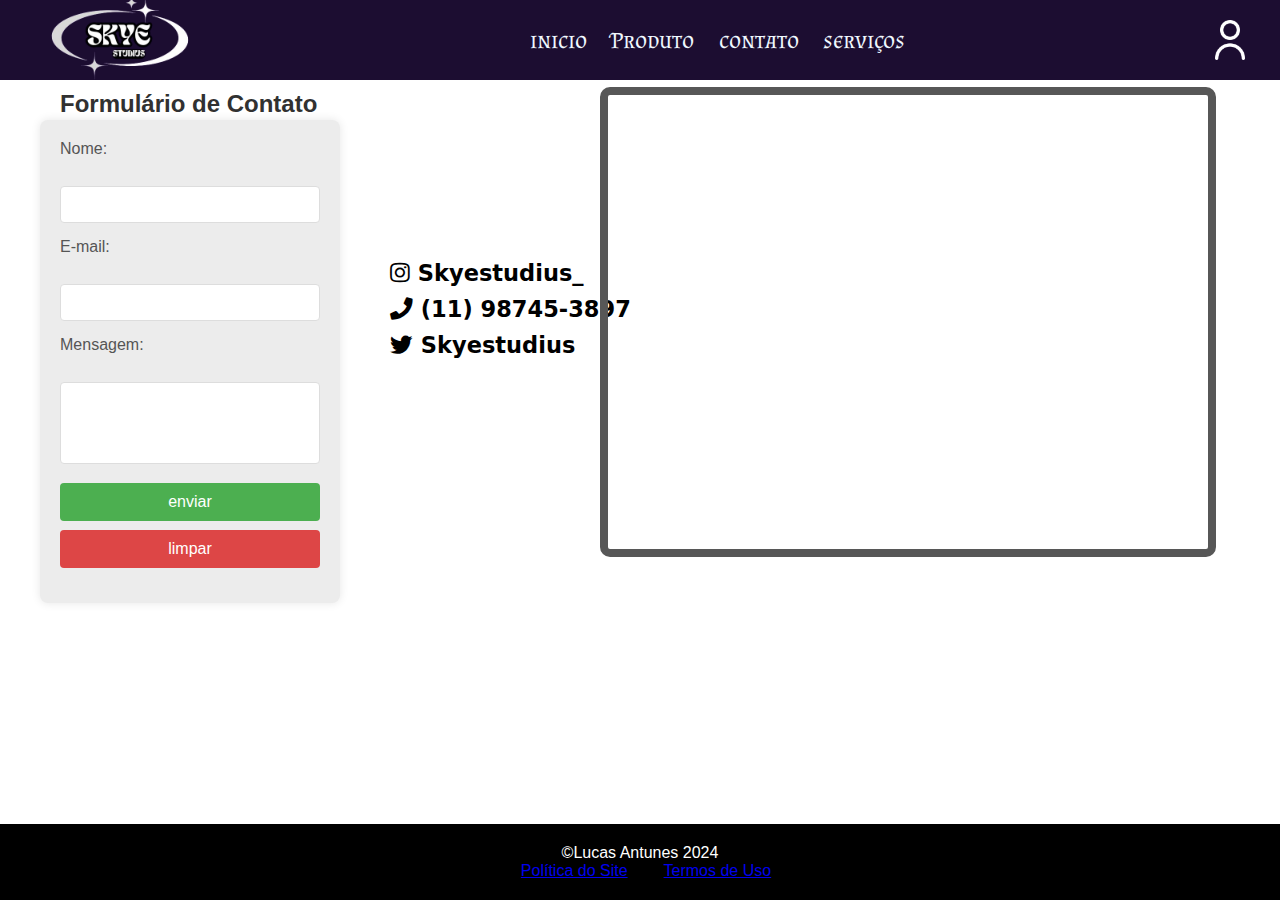
<file: contatos.html>
<!DOCTYPE html>
<html lang="pt-br">
<head>
    <meta charset="UTF-8">
    <meta name="viewport" content="width=device-width, initial-scale=1.0">
    <title>skye</title>
    <link rel="stylesheet" href="css/style.css">
    <link rel="stylesheet" href="css/contato.css">
    <link rel="shortcut icon" href="img/favicon-32x32.png" type="image/x-icon">
    <link rel="stylesheet" href="https://cdnjs.cloudflare.com/ajax/libs/font-awesome/5.15.4/css/all.min.css">
</head>
<body>
    <div class="menu">
        <div class="logo">
            <a href="index.html">
                <img src="img/SKYE-removebg-preview.png" alt="Logo do Site">
            </a>
            
        </div>
        <div class="links">
            <div class="links-inner">
                <a href="index.html">inicio</a>
                <a href="produtos.html">Produto</a>
                <a href="contatos.html">contato</a>
                <a href="servicos.html">serviços</a>
            </div>
        </div>
        <div class="login">
            <a href="login.html"><img src="img/login.png" alt="login"></a>
        </div>
    </div>

        <div class="formulario">
            <h2>Formulário de Contato</h2>

<form action="/enviar_dados.php" method="post">
    <label for="nome">Nome:</label><br>
    <input type="text" id="nome" name="nome"><br>

    <label for="email">E-mail:</label><br>
    <input type="email" id="email" name="email"><br>

    <label for="mensagem">Mensagem:</label><br>
    <textarea id="mensagem" name="mensagem" rows="4" cols="50"></textarea><br>
    <div class="enviar">
    <input type="submit" value="enviar">
    </div>
    <div class="limpar">
   <input type="reset" value="limpar">
   </div>
</form>
        </div>
        <div class="redes">
            <h2><i class="fab fa-instagram"></i> Skyestudius_</h2>
            <h2><i class="fas fa-phone"></i> (11) 98745-3897</h2>
            <h2><i class="fab fa-twitter"></i> Skyestudius</h2>
            <br><br><br><br><br><br>
        </div>
        <div class="mapa">
            <iframe src="https://www.google.com/maps/embed?pb=!1m14!1m8!1m3!1d12215.74737691593!2d-46.855869426489264!3d-23.49625683378492!3m2!1i1024!2i768!4f13.1!3m3!1m2!1s0x94cf023b22cf86e7%3A0x6df73abd41df9558!2sCentro%20Comercial%20Alphaville!5e1!3m2!1spt-BR!2sbr!4v1715690934064!5m2!1spt-BR!2sbr" width="600" height="450" style="border:0;" allowfullscreen="" loading="lazy" referrerpolicy="no-referrer-when-downgrade"></iframe>
        </div>
</body>
<div class="rodape">
    <footer>
        <p> &copy;Lucas Antunes 2024</p>
        <li><a href="politica-do-site.html">Política do Site</a><li></li><a href="termos-de-uso.html">Termos de Uso</a></li>
    </footer>
    </div>
</html>
</head>
</file>
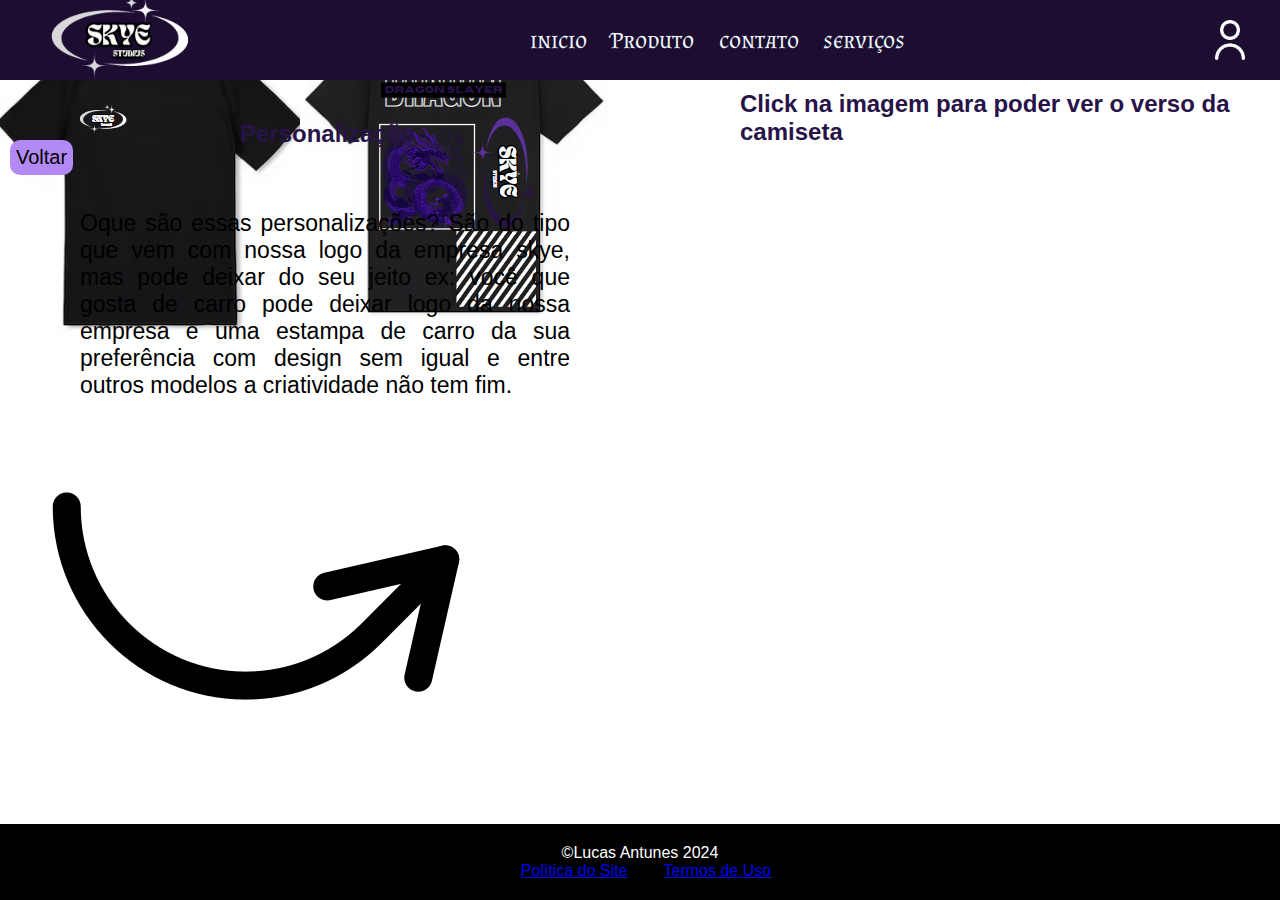
<file: detalhesservicos1.html>
<!DOCTYPE html>
<html lang="pt-br">
<head>
    <meta charset="UTF-8">
    <meta name="viewport" content="width=device-width, initial-scale=1.0">
    <title>skye</title>
    <link rel="stylesheet" href="css/style.css">
    <link rel="stylesheet" href="css/detalhesserviço1.css">
    <link rel="shortcut icon" href="img/favicon-32x32.png" type="image/x-icon">
    <script src="JS/flip.js" defer></script>
</head>
<body>
    <div class="menu">
        <div class="logo">
            <a href="index.html">
                <img src="img/SKYE-removebg-preview.png" alt="Logo do Site">
            </a>
        </div>
        <div class="links">
            <div class="links-inner">
                <a href="index.html">inicio</a>
                <a href="produtos.html">Produto</a>
                <a href="contatos.html">contato</a>
                <a href="servicos.html">serviços</a>
            </div>
        </div>
        <div class="login">
            <a href="login.html"><img src="img/login.png" alt="login"></a>
        </div>
    </div>
    <a href="servicos.html">
    <button class="btm-voltar">Voltar</button>
</a>
    <div class="detalhes1">
        <h2>Personalização</h2>
        <p>Oque são essas personalizações? São do tipo que vem com nossa logo da empresa skye, mas pode deixar do seu jeito ex: você que gosta de carro pode deixar logo da nossa empresa e uma estampa de carro da sua preferência com design sem igual e entre outros modelos a criatividade não tem fim.</p>
    </div>
    <h2 class="frente">Click na imagem para poder ver o verso da camiseta</h2>

    <div class="flip-container">
        <div class="flipper">
            <img src="img/frente.png" alt="" id="img1" class="front">
            <img src="img/verso.png" alt="" id="img2" class="back">
        </div>
    </div>
    <div class="seta"><img src="img/seta.png" alt=""></div>
</body>
<div class="rodape">
    <footer>
        <p> &copy;Lucas Antunes 2024</p>
        <li><a href="politica-do-site.html">Política do Site</a><li></li><a href="termos-de-uso.html">Termos de Uso</a></li>
    </footer>
    </div>
</html>
</file>
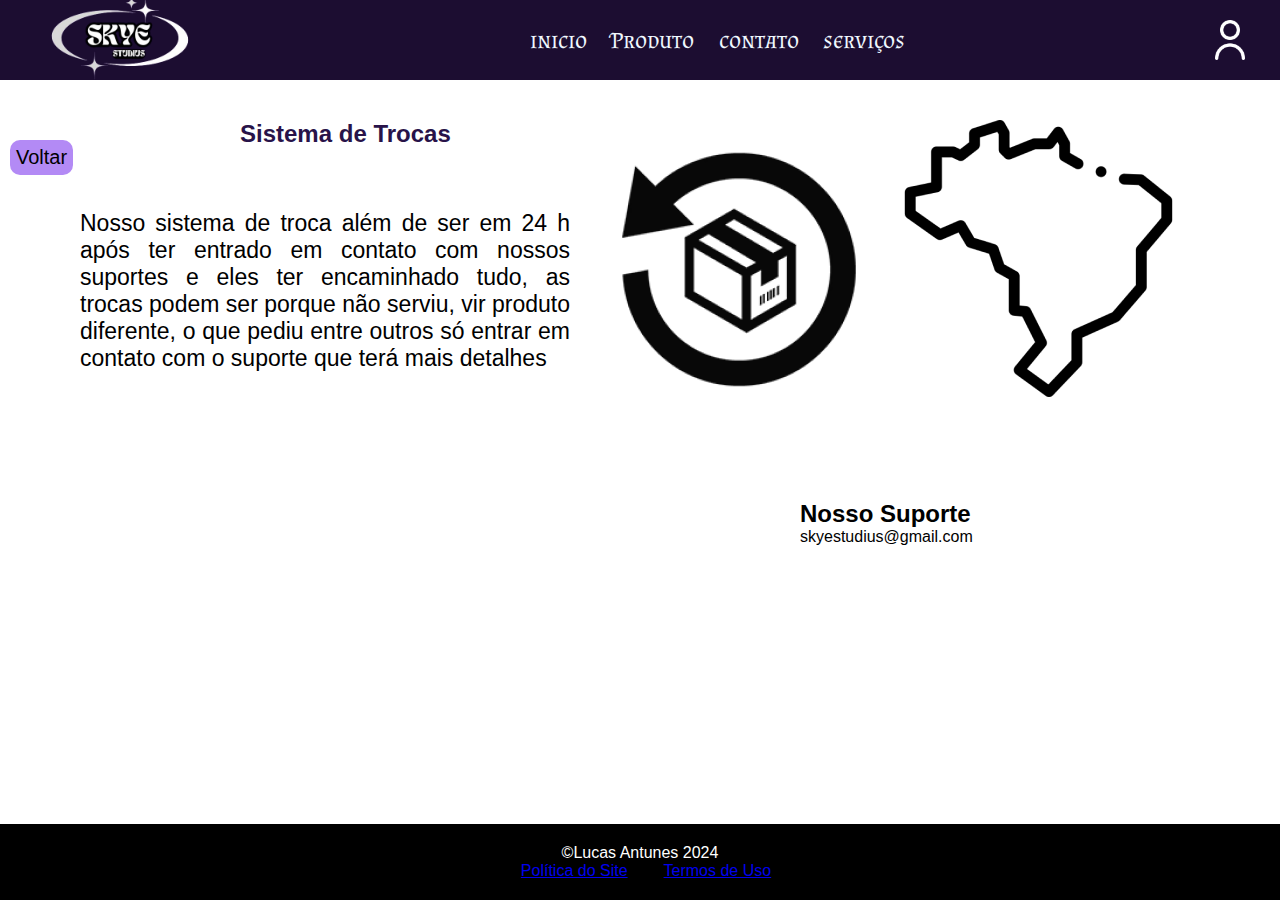
<file: detalhesservicos2.html>
<!DOCTYPE html>
<html lang="pt-br">
<head>
    <meta charset="UTF-8">
    <meta name="viewport" content="width=device-width, initial-scale=1.0">
    <title>skye</title>
    <link rel="stylesheet" href="css/style.css">
    <link rel="stylesheet" href="css/detalhesserviços2.css">
    <link rel="shortcut icon" href="img/favicon-32x32.png" type="image/x-icon">
</head>
<body>
    <div class="menu">
        <div class="logo">
            <a href="index.html">
                <img src="img/SKYE-removebg-preview.png" alt="Logo do Site">
            </a>
        </div>
        <div class="links">
            <div class="links-inner">
                <a href="index.html">inicio</a>
                <a href="produtos.html">Produto</a>
                <a href="contatos.html">contato</a>
                <a href="servicos.html">serviços</a>
            </div>
        </div>
        <div class="login">
            <a href="login.html"><img src="img/login.png" alt="login"></a>
        </div>
    </div>
    <a href="servicos.html">
    <button class="btm-voltar">Voltar</button>
    </a>
    <div class="detalhes1">
        <h2>Sistema de Trocas</h2>
        <p>Nosso sistema de troca além de ser em 24 h após ter entrado em contato com nossos suportes e eles ter encaminhado tudo, as trocas podem ser porque não serviu, vir produto diferente, o que pediu entre outros só entrar em contato com o suporte que terá mais detalhes</p>
    </div>
    <img class="img2" src="img/frete.png" alt=""><img class="img3" src="img/frete2.png" alt="">
    <div class="suporte">
        <h2>Nosso Suporte</h2>
        <p>skyestudius@gmail.com<i class="fa-solid fa-phone"></i></p>
        
    </div>
</body>
<div class="rodape">
    <footer>
        <p> &copy;Lucas Antunes 2024</p>
        <li><a href="politica-do-site.html">Política do Site</a><li></li><a href="termos-de-uso.html">Termos de Uso</a></li>
    </footer>
    </div>
</html>
</file>
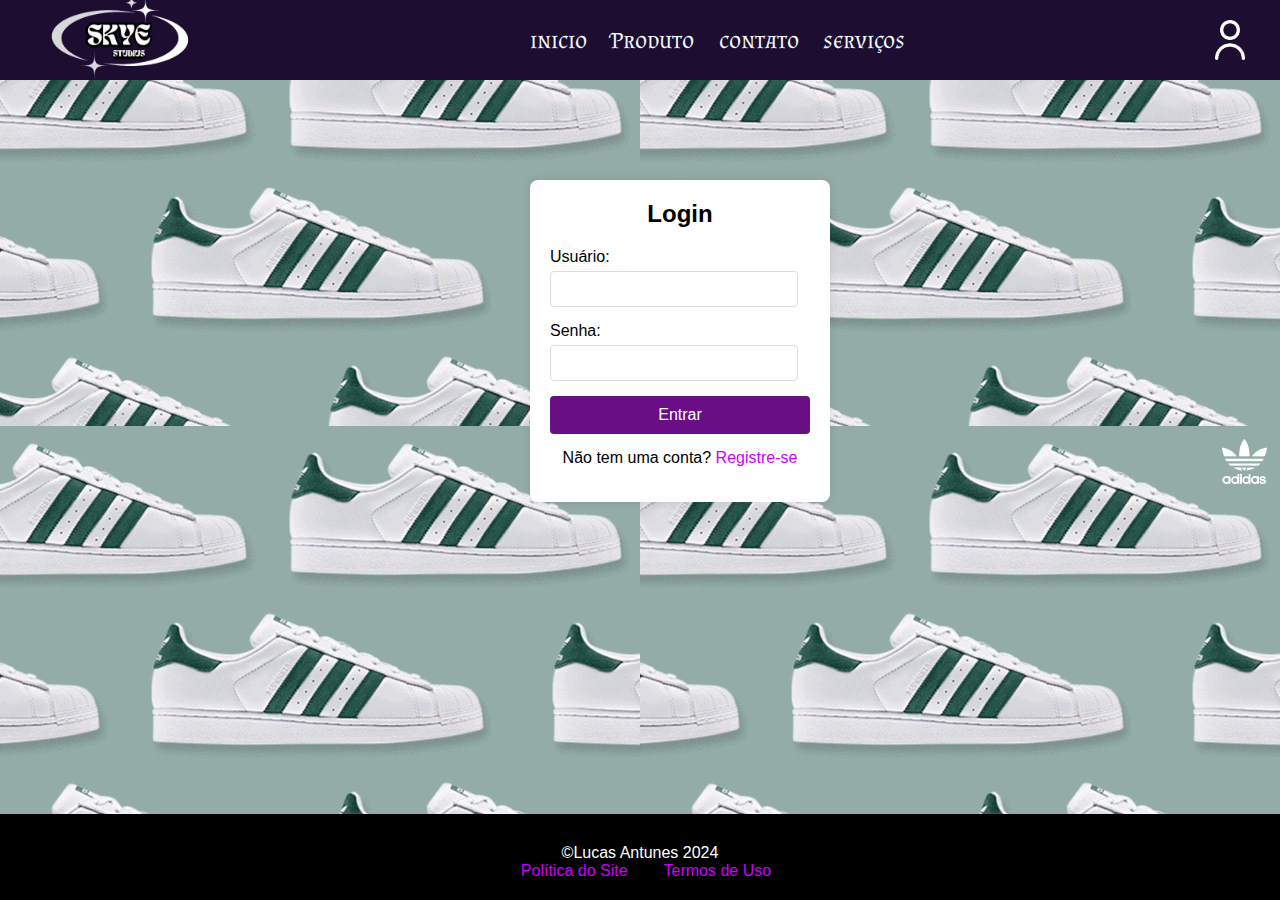
<file: login.html>
<!DOCTYPE html>
<html lang="pt-br">
<head>
    <meta charset="UTF-8">
    <meta name="viewport" content="width=device-width, initial-scale=1.0">
    <title>skye</title>
    <link rel="stylesheet" href="css/style.css">
    <link rel="stylesheet" href="css/login.css">
    <link rel="shortcut icon" href="img/favicon-32x32.png" type="image/x-icon">
</head>
<body>
    <div class="menu">
        <div class="logo">
            <a href="index.html">
                <img src="img/SKYE-removebg-preview.png" alt="Logo do Site">
            </a>
        </div>
        <div class="links">
            <div class="links-inner">
                <a href="index.html">inicio</a>
                <a href="produtos.html">Produto</a>
                <a href="contatos.html">contato</a>
                <a href="servicos.html">serviços</a>
            </div>
        </div>
        <div class="login">
            <a href="login.html"><img src="img/login.png" alt="login"></a>
        </div>
    </div>
    <div class="login-container">
        <form id="login-form" action="#" method="POST">
            <h2>Login</h2>
            <div class="form-group">
                <label for="username">Usuário:</label>
                <input type="text" id="username" name="username" required>
            </div>
            <div class="form-group">
                <label for="password">Senha:</label>
                <input type="password" id="password" name="password" required>
            </div>
            <div class="form-group">
                <button type="submit">Entrar</button>
            </div>
            <div class="form-group">
                <p>Não tem uma conta? <a href="#">Registre-se</a></p>
            </div>
        </form>
    </div>
</body>
<div class="rodape">
    <footer>
        <p> &copy;Lucas Antunes 2024</p>
        <li><a href="politica-do-site.html">Política do Site</a><li></li><a href="termos-de-uso.html">Termos de Uso</a></li>
    </footer>
    </div>
</html>
</file>
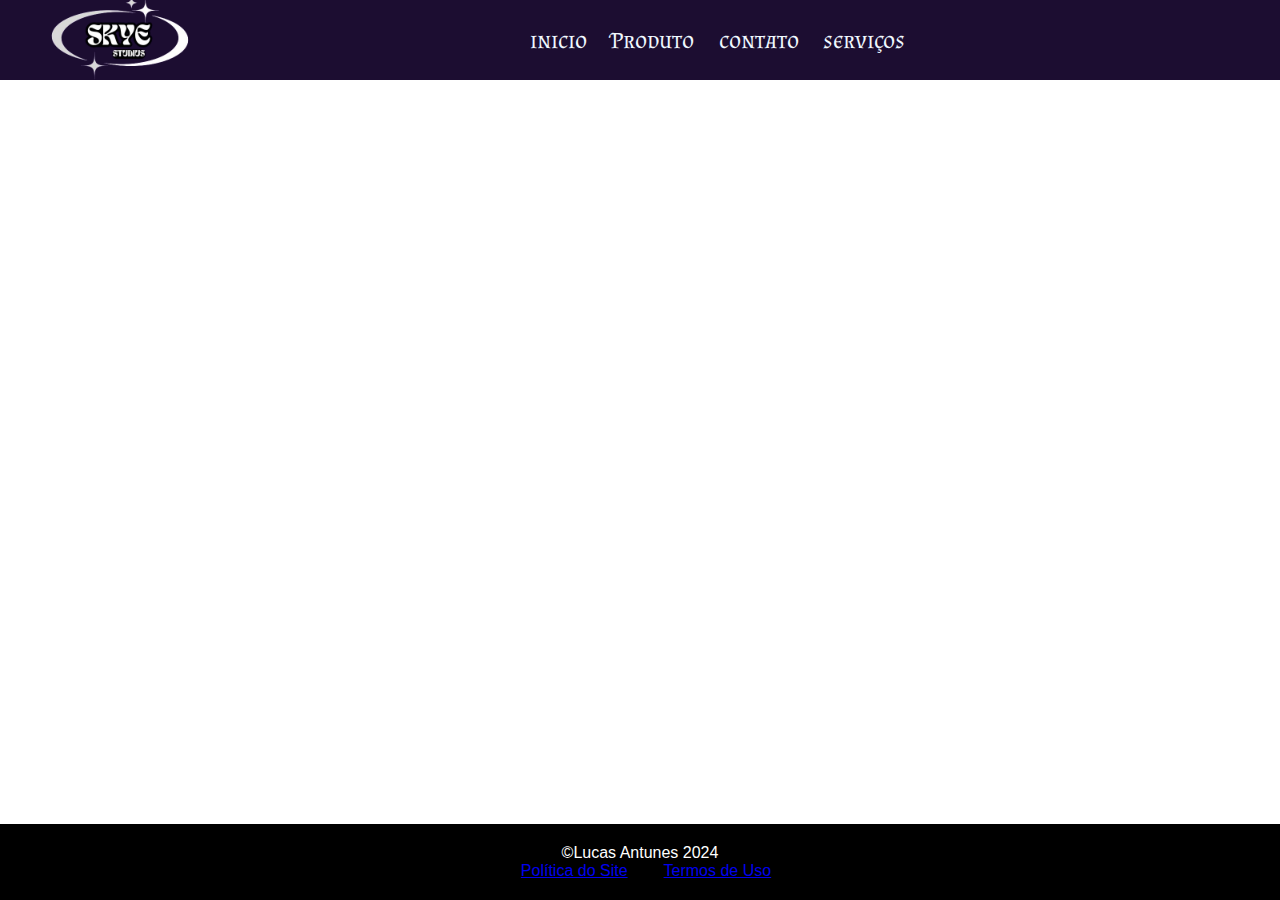
<file: politica-do-site.html>
<!DOCTYPE html>
<html lang="pt-br">
<head>
    <meta charset="UTF-8">
    <meta name="viewport" content="width=device-width, initial-scale=1.0">
    <title>skye</title>
    <link rel="stylesheet" href="css/style.css">
    <link rel="shortcut icon" href="img/favicon-32x32.png" type="image/x-icon">
</head>
<body>
    <div class="menu">
        <div class="logo">
            <a href="index.html">
                <img src="img/SKYE-removebg-preview.png" alt="Logo do Site">
            </a>
        </div>
        <div class="links">
            <div class="links-inner">
                <a href="index.html">inicio</a>
                <a href="produtos.html">Produto</a>
                <a href="contatos.html">contato</a>
                <a href="servicos.html">serviços</a>
            </div>
        </div>
    </div>
    <div>
        <h1>Politica</h1>
        <h3>termos de politica-do-site</h3>
    </div>
</body>
<div class="rodape">
    <footer>
        <p> &copy;Lucas Antunes 2024</p>
        <li><a href="politica-do-site.html">Política do Site</a><li></li><a href="termos-de-uso.html">Termos de Uso</a></li>
    </footer>
    </div>
</html>
</file>
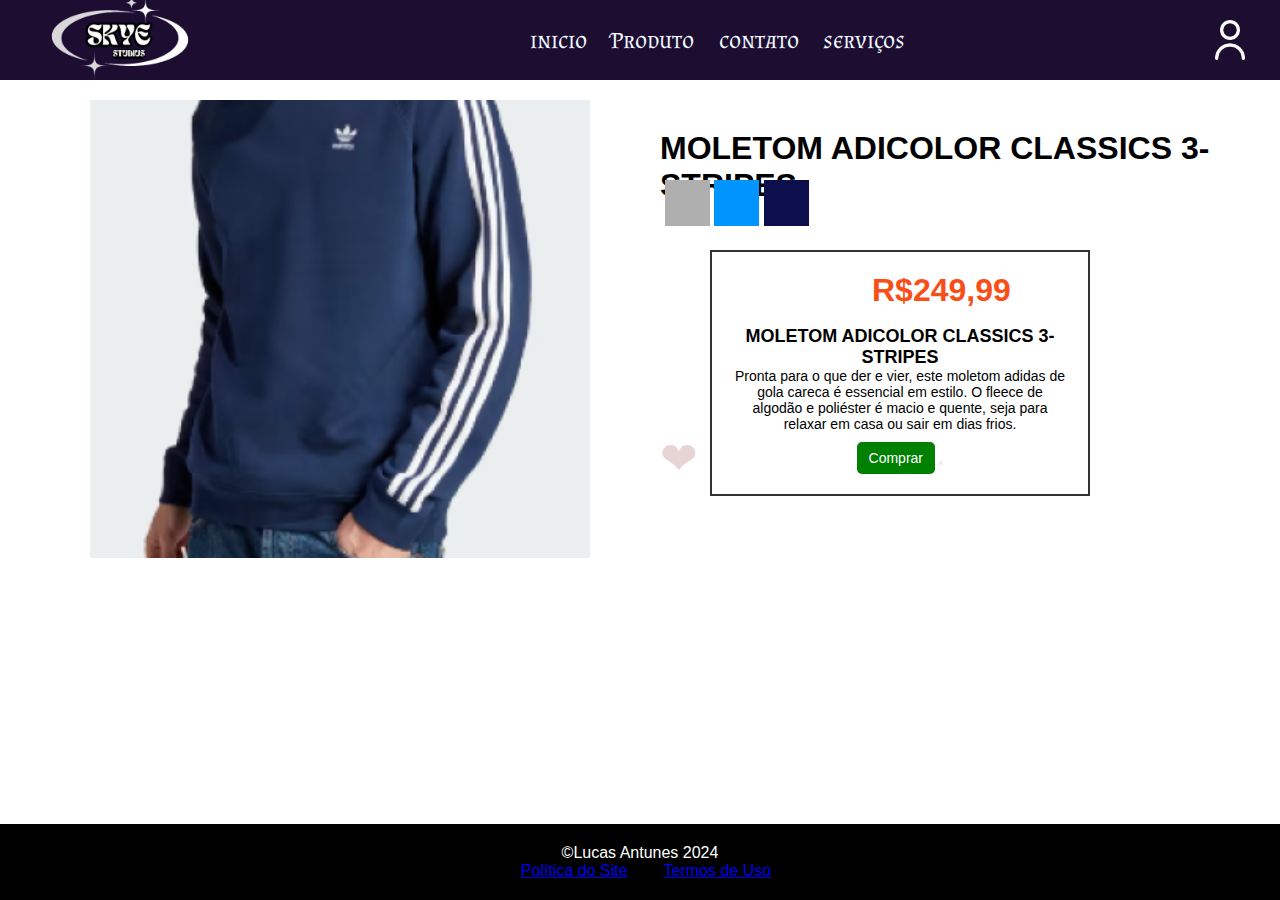
<file: produtoadidas3.html>
<!DOCTYPE html>
<html lang="pt-br">
<head>
    <meta charset="UTF-8">
    <meta name="viewport" content="width=device-width, initial-scale=1.0">
    <title>skye</title>
    <link rel="stylesheet" href="css/style.css">
    <link rel="stylesheet" href="css/produtoadidas.css">
    <link rel="shortcut icon" href="img/favicon-32x32.png" type="image/x-icon">
</head>
<body>
    <div class="menu">
        <div class="logo">
            <a href="index.html">
                <img src="img/SKYE-removebg-preview.png" alt="Logo do Site">
            </a>
        </div>
        <div class="links">
            <div class="links-inner">
                <a href="index.html">inicio</a>
                <a href="produtos.html">Produto</a>
                <a href="contatos.html">contato</a>
                <a href="servicos.html">serviços</a>
            </div>
        </div>
        <div class="login">
            <a href="login.html"><img src="img/login.png" alt="login"></a>
        </div>
    </div>
    <br><br><br>
    <div class="produto-details">
        <div class="produto-img">
            <img id="imagemProduto" src="img/produto3.png" alt="produtonike" style="max-width: 900px;">
        </div>
        <h1 class="titulo">MOLETOM ADICOLOR CLASSICS 3-STRIPES</h1>
        <div class="produto-info">
            <h1 class="preço">R$249,99</h1>
            <br><br><br>
            <h2>MOLETOM ADICOLOR CLASSICS 3-STRIPES</h2>
            <p>Pronta para o que der e vier, este moletom adidas de gola careca é essencial em estilo. O fleece de algodão e poliéster é macio e quente, seja para relaxar em casa ou sair em dias frios.</p>
           <!-- BOTAO CORAÇAO -->
            <div class="cor" onclick="changeColor()">
                <button class="heart">&#10084;</button>
            </div>
            
            <script>
                function changeColor() {
                    var coracao = document.querySelector('.heart');
                    if (coracao.classList.contains('vermelho')) {
                        coracao.classList.remove('vermelho');
                    } else {
                        coracao.classList.add('vermelho');
                    }
                }
            </script> 
            <!-- BOTAO COMPRAR -->
            <button class="comprar-btn">Comprar</button>
            <!-- BOTAO CARRINHO -->
            <button class="carrinho"></button>
        </div>
    </div>
    <div class="bt-trocacor">
        <img src="img/bt-cinza.png" alt="Botão Vermelho" onclick="trocarMoletom('img/produto3-cinza.png')">
        <img src="img/bt-azul.png" alt="Botão Azul" onclick="trocarMoletom('img/produto3-azulclaro.png')">
        <img src="img/bt-azulescuro.png" alt="Botão Azul" onclick="trocarMoletom('img/produto3.png')">
    </div>
    <div class="rodape">
        <footer>
            <p> &copy;Lucas Antunes 2024</p>
            <li><a href="politica-do-site.html">Política do Site</a><li></li><a href="termos-de-uso.html">Termos de Uso</a></li>
        </footer>
    </div>

    <script>
        function trocarMoletom(imagem) {
            document.getElementById('imagemProduto').src = imagem;
        }
    </script>
</body>
</html>
</file>
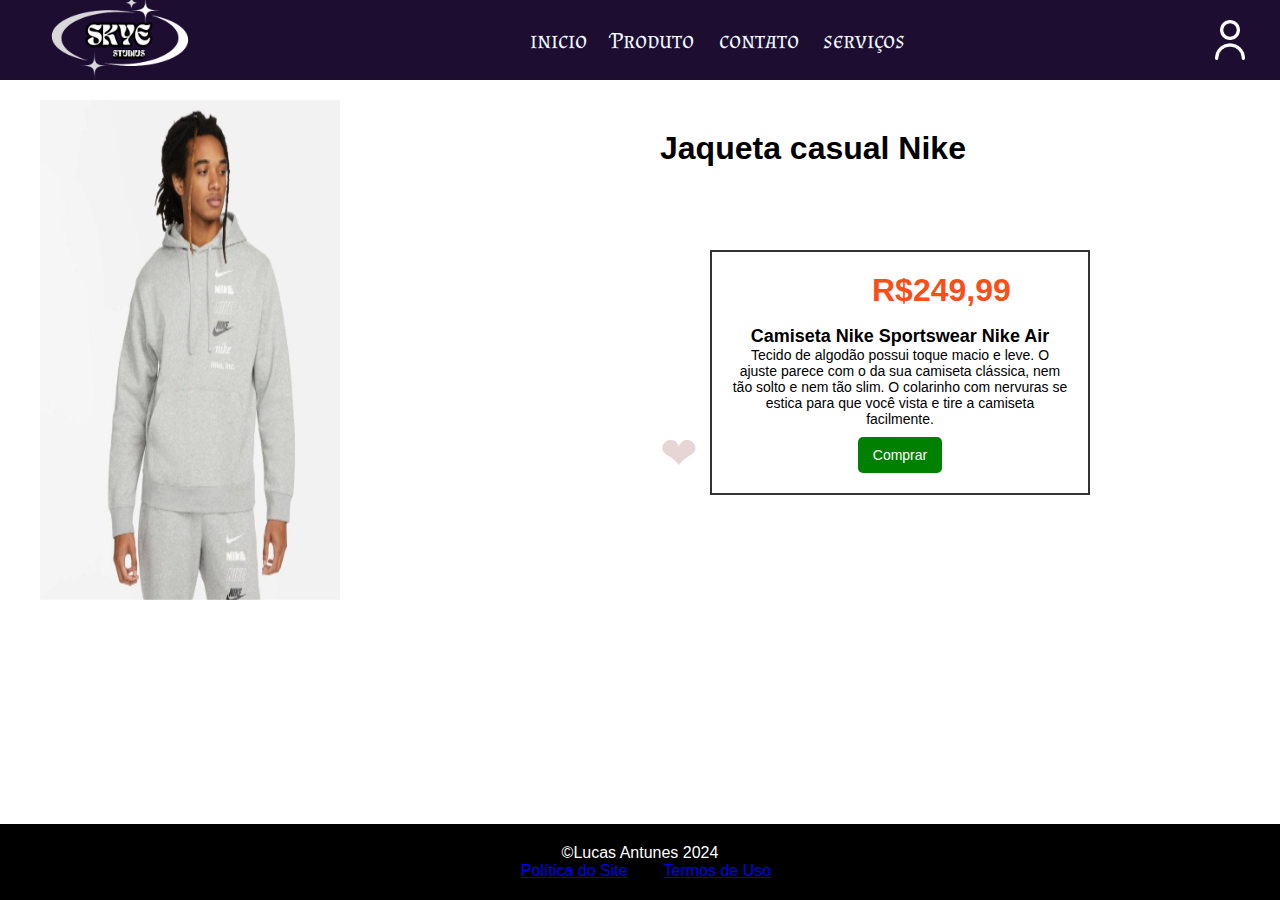
<file: produtonike.html>
<!DOCTYPE html>
<html lang="pt-br">
<head>
    <meta charset="UTF-8">
    <meta name="viewport" content="width=device-width, initial-scale=1.0">
    <title>skye</title>
    <link rel="stylesheet" href="css/style.css">
    <link rel="stylesheet" href="css/produtonike.css">
    <link rel="shortcut icon" href="img/favicon-32x32.png" type="image/x-icon">
    <script src="JS/flip.js"></script>
</head>
<body>
    <div class="menu">
        <div class="logo">
            <a href="index.html">
                <img src="img/SKYE-removebg-preview.png" alt="Logo do Site">
            </a>
        </div>
        <div class="links">
            <div class="links-inner">
                <a href="index.html">inicio</a>
                <a href="produtos.html">Produto</a>
                <a href="contatos.html">contato</a>
                <a href="servicos.html">serviços</a>
            </div>
        </div>
        <div class="login">
            <a href="login.html"><img src="img/login.png" alt="login"></a>
        </div>
    </div>
    <br><br><br>
    <div class="produto-details">
        <div class="flip-container">
            <div class="flipper">
                <img src="img/moletomcinza2.png" alt="" id="img1" class="front">
                <img src="img/moletomcinza1.png" alt="" id="img2" class="back">
            </div>
        </div>
        <h1 class="titulo">Jaqueta casual Nike</h1>
        <div class="produto-info">
            <h1 class="preço">R$249,99</h1>
            <br><br><br>
            <h2>Camiseta Nike Sportswear Nike Air</h2>
            <p>Tecido de algodão possui toque macio e leve.
                O ajuste parece com o da sua camiseta clássica, nem tão solto e nem tão slim.
                O colarinho com nervuras se estica para que você vista e tire a camiseta facilmente. </p>
                <div class="cor" onclick="changeColor()">
                    <button class="heart">&#10084;</button>
                </div>
                
                <script>
                    function changeColor() {
                        var coracao = document.querySelector('.heart');
                        if (coracao.classList.contains('vermelho')) {
                            coracao.classList.remove('vermelho');
                        } else {
                            coracao.classList.add('vermelho');
                        }
                    }
                </script> 
            <button class="comprar-btn">Comprar</button>
        </div>
    </div>

    <div class="rodape">
        <footer>
            <p> &copy;Lucas Antunes 2024</p>
            <li><a href="politica-do-site.html">Política do Site</a><li></li><a href="termos-de-uso.html">Termos de Uso</a></li>
        </footer>
        </div>
</body>
</html>
</file>
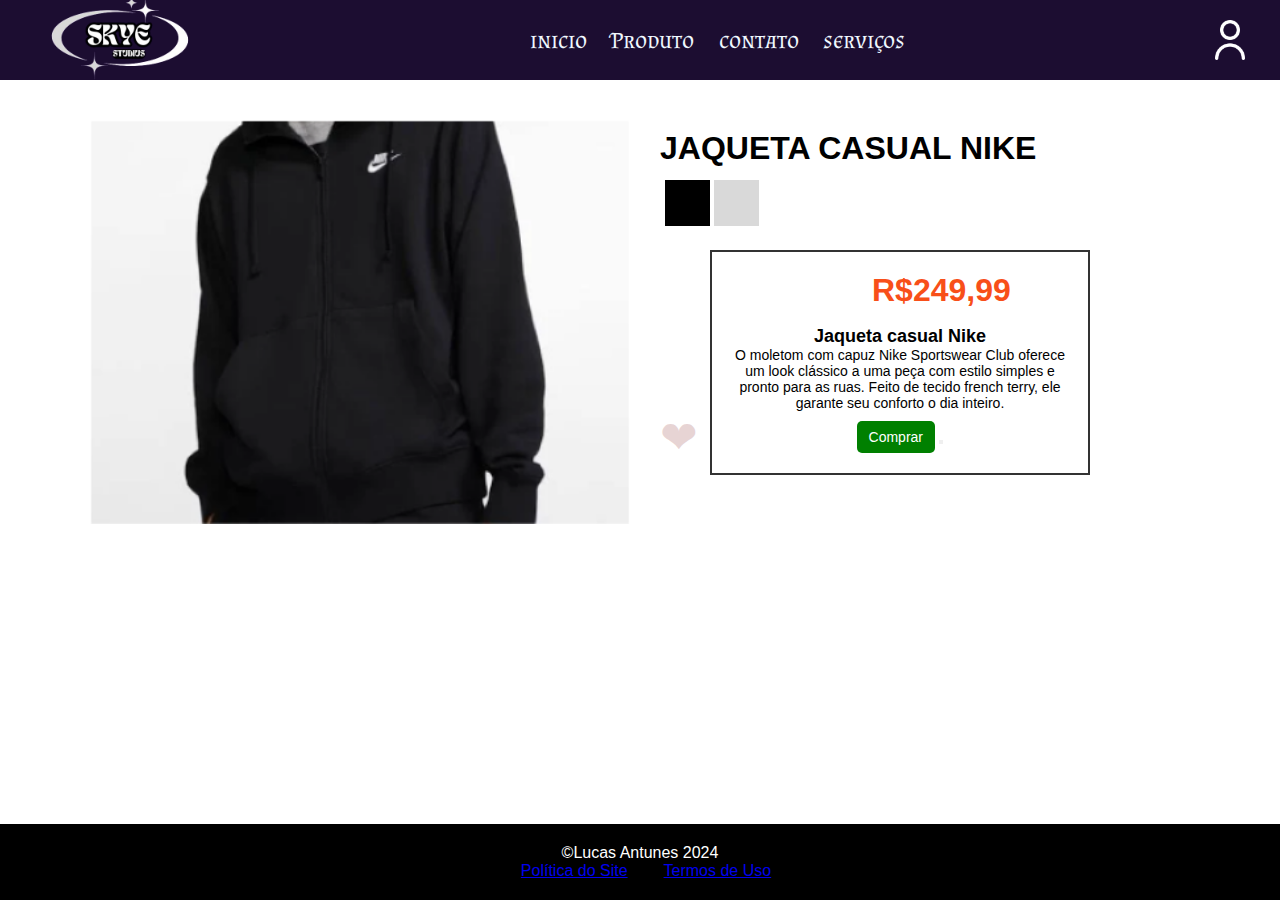
<file: produtonike2.html>
<!DOCTYPE html>
<html lang="pt-br">
<head>
    <meta charset="UTF-8">
    <meta name="viewport" content="width=device-width, initial-scale=1.0">
    <title>skye</title>
    <link rel="stylesheet" href="css/style.css">
    <link rel="stylesheet" href="css/produtonike2.css">
    <link rel="shortcut icon" href="img/favicon-32x32.png" type="image/x-icon">
</head>
<body>
    <div class="menu">
        <div class="logo">
            <a href="index.html">
                <img src="img/SKYE-removebg-preview.png" alt="Logo do Site">
            </a>
        </div>
        <div class="links">
            <div class="links-inner">
                <a href="index.html">inicio</a>
                <a href="produtos.html">Produto</a>
                <a href="contatos.html">contato</a>
                <a href="servicos.html">serviços</a>
            </div>
        </div>
        <div class="login">
            <a href="login.html"><img src="img/login.png" alt="login"></a>
        </div>
    </div>
    <br><br><br>
    <div class="produto-details">
        <div class="produto-img">
            <img id="imagemProduto" src="img/produto2.png" alt="produtonike" style="max-width: 900px;">
        </div>
        <h1 class="titulo">JAQUETA CASUAL NIKE</h1>
        <div class="produto-info">
            <h1 class="preço">R$249,99</h1>
            <br><br><br>
            <h2>Jaqueta casual Nike</h2>
            <p>O moletom com capuz Nike Sportswear Club oferece um look clássico a uma peça com estilo simples e pronto para as ruas. Feito de tecido french terry, ele garante seu conforto o dia inteiro.</p>
           <!-- BOTAO CORAÇAO -->
            <div class="cor" onclick="changeColor()">
                <button class="heart">&#10084;</button>
            </div>
            
            <script>
                function changeColor() {
                    var coracao = document.querySelector('.heart');
                    if (coracao.classList.contains('vermelho')) {
                        coracao.classList.remove('vermelho');
                    } else {
                        coracao.classList.add('vermelho');
                    }
                }
            </script> 
            <!-- BOTAO COMPRAR -->
            <button class="comprar-btn">Comprar</button>
            <!-- BOTAO CARRINHO -->
            <button class="carrinho"></button>
        </div>
    </div>
    <div class="bt-trocacor">
        <img src="img/bt-preto.png" alt="Botão Preto" onclick="trocarMoletom('img/produto2.png')">
        <img src="img/bt-branco.png" alt="Botão Branco" onclick="trocarMoletom('img/troca-nike-branca.png')">
    </div>
    <div class="rodape">
        <footer>
            <p> &copy;Lucas Antunes 2024</p>
            <li><a href="politica-do-site.html">Política do Site</a><li></li><a href="termos-de-uso.html">Termos de Uso</a></li>
        </footer>
    </div>

    <script>
        function trocarMoletom(imagem) {
            document.getElementById('imagemProduto').src = imagem;
        }
    </script>
</body>
</html>
</file>
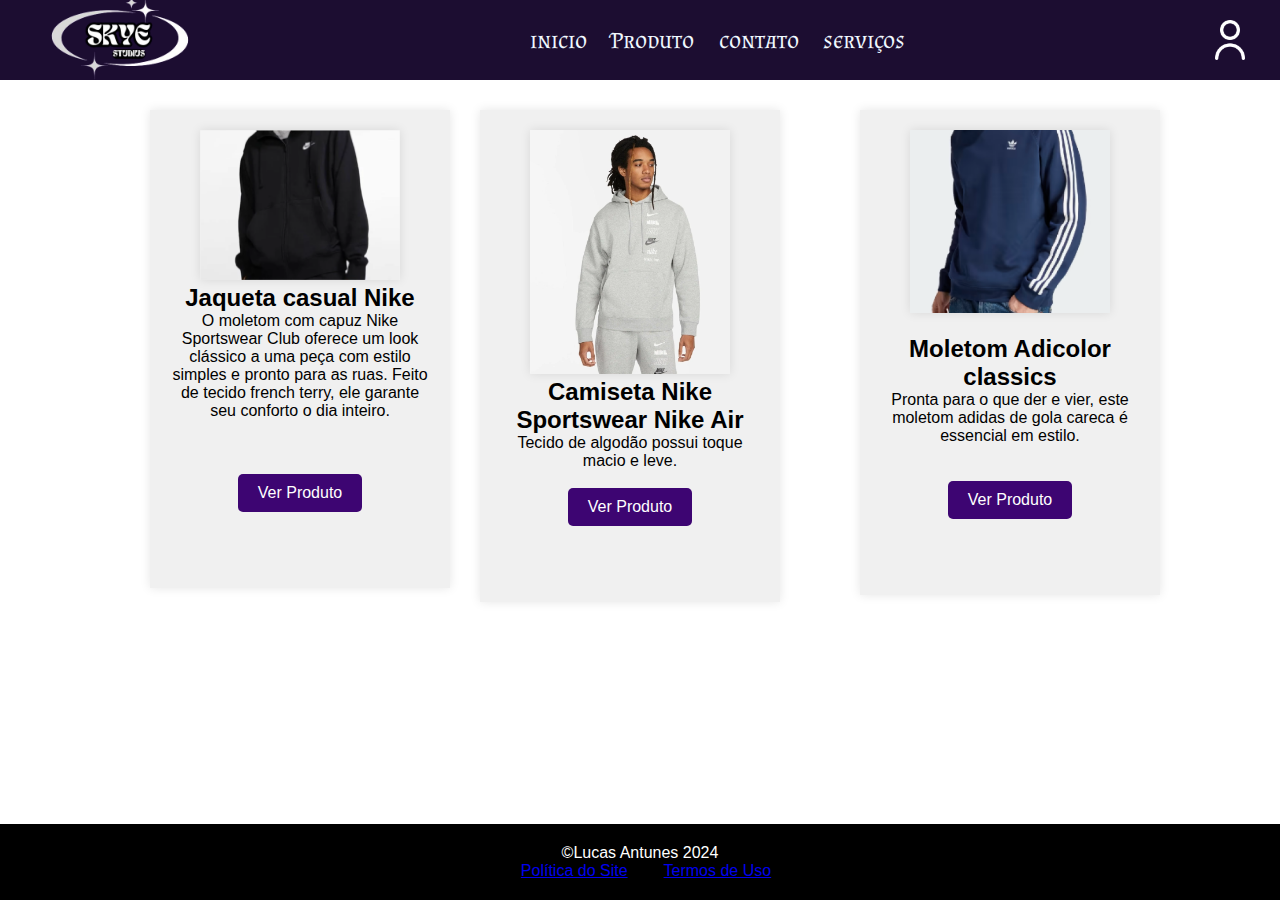
<file: produtos.html>
<!DOCTYPE html>
<html lang="pt-br">
<head>
    <meta charset="UTF-8">
    <meta name="viewport" content="width=device-width, initial-scale=1.0">
    <title>skye</title>
    <link rel="stylesheet" href="css/style.css">
    <link rel="stylesheet" href="css/produto.css">
    <link rel="shortcut icon" href="img/favicon-32x32.png" type="image/x-icon">
</head>
<body>
    <div class="menu">
        <div class="logo">
            <a href="index.html">
                <img src="img/SKYE-removebg-preview.png" alt="Logo do Site">
            </a>
            
        </div>
        <div class="links">
            <div class="links-inner">
                <a href="index.html">inicio</a>
                <a href="produtos.html">Produto</a>
                <a href="contatos.html">contato</a>
                <a href="servicos.html">serviços</a>
            </div>
        </div>
        <div class="login">
            <a href="login.html"><img src="img/login.png" alt="login"></a>
        </div>
    </div>

     <!--PRODUTO 1  -->

     <div class="painel">
        <div class="produto1">
            <div class="produtonike1">
                <img src="img/moletomcinza2.png" alt="Nome do Produto">
            </div>
            <div class="produto-info">
                <h2>Camiseta Nike Sportswear Nike Air</h2>
                <p>Tecido de algodão possui toque macio e leve.
                   </p>
                   <br>
                <a href="produtonike.html" class="botao">Ver Produto</a>
                <br><br><br>
            </div>
        </div>
    </div>
    <div class="painel2">
        <div class="produto2">
            <div class="produtonike2">
                <img src="img/produto2.png" alt="Nome do Produto">
            </div>
            <div class="produto-info">
                <h2>Jaqueta casual Nike</h2>
                <p>O moletom com capuz Nike Sportswear Club oferece um look clássico a uma peça com estilo simples e pronto para as ruas. Feito de tecido french terry, ele garante seu conforto o dia inteiro. </p>
                <br><br><br><a href="produtonike2.html" class="botao">Ver Produto</a>
                <br><br><br>
            </div>
        </div>
    </div>
    <div class="painel3">
        <div class="produto3">
            <div class="produtonike3">
                <img src="img/produto3.png" alt="Nome do Produto">
            </div>
            <br>
            <div class="produto-info">
                <h2>Moletom Adicolor classics</h2>
                <p>Pronta para o que der e vier, este moletom adidas de gola careca é essencial em estilo. </p>
                <br><br><a href="produtoadidas3.html" class="botao">Ver Produto</a>
                <br><br><br>
            </div>
        </div>
    </div>
   
</body>
<div class="rodape">
    <footer>
        <p> &copy;Lucas Antunes 2024</p>
        <li><a href="politica-do-site.html">Política do Site</a><li></li><a href="termos-de-uso.html">Termos de Uso</a></li>
    </footer>
    </div>
</html>
</html>
</file>
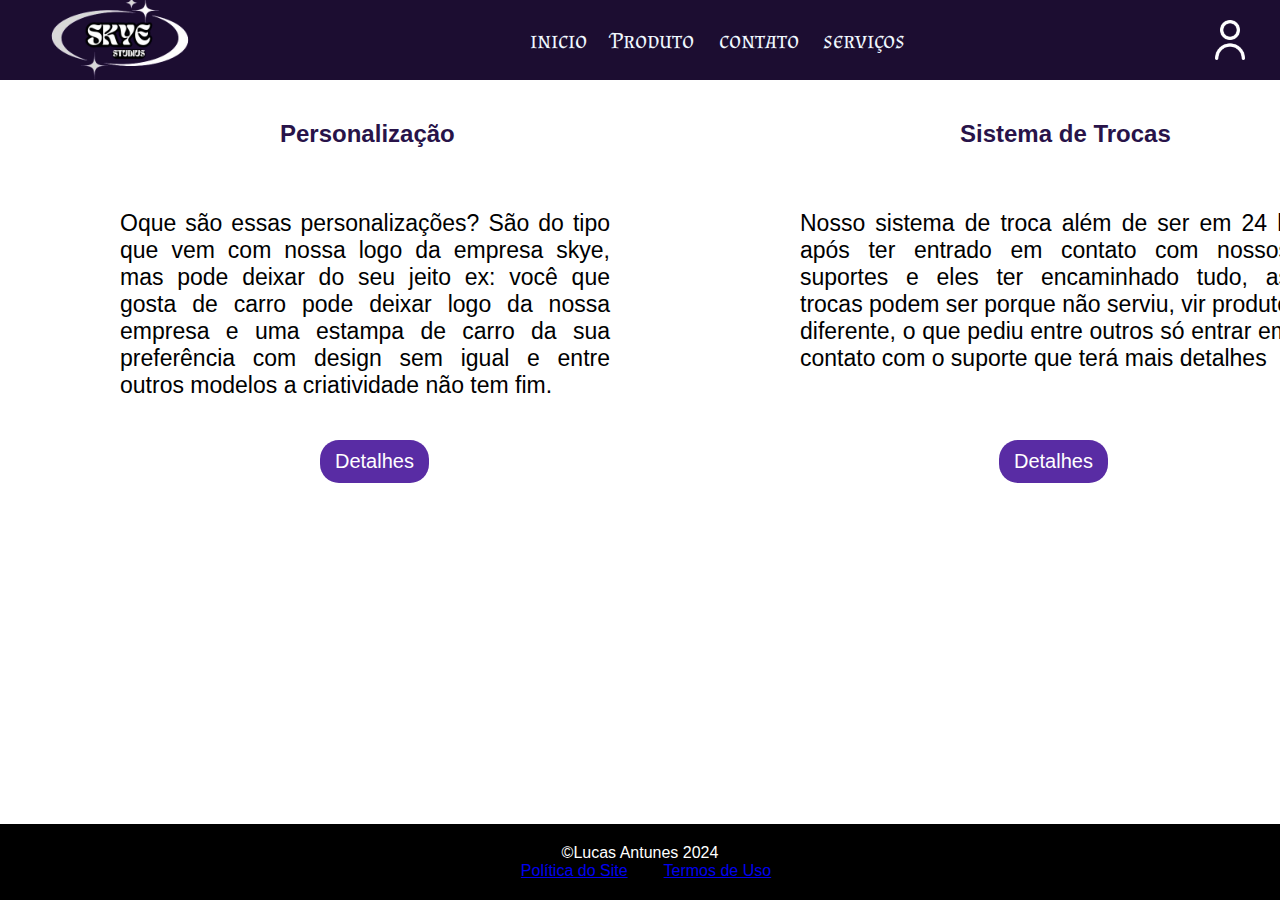
<file: servicos.html>
<!DOCTYPE html>
<html lang="pt-br">
<head>
    <meta charset="UTF-8">
    <meta name="viewport" content="width=device-width, initial-scale=1.0">
    <title>skye</title>
    <link rel="stylesheet" href="css/style.css">
    <link rel="stylesheet" href="css/servicos.css">
    <link rel="shortcut icon" href="img/favicon-32x32.png" type="image/x-icon">
</head>
<body>
    <div class="menu">
        <div class="logo">
            <a href="index.html">
                <img src="img/SKYE-removebg-preview.png" alt="Logo do Site">
            </a>
        </div>
        <div class="links">
            <div class="links-inner">
                <a href="index.html">inicio</a>
                <a href="produtos.html">Produto</a>
                <a href="contatos.html">contato</a>
                <a href="servicos.html">serviços</a>
            </div>
        </div>
        <div class="login">
            <a href="login.html"><img src="img/login.png" alt="login"></a>
        </div>
    </div>
    <div class="texto1">
        <h2>Personalização</h2>
        <p>Oque são essas personalizações? São do tipo que vem com nossa logo da empresa skye, mas pode deixar do seu jeito ex: você que gosta de carro pode deixar logo da nossa empresa e uma estampa de carro da sua preferência com design sem igual e entre outros modelos a criatividade não tem fim.</p>
    </div>
    <a href="detalhesservicos1.html">
    <button class="detalhes1"> Detalhes</button>
    </a>
    <div class="texto2">
        <h2>Sistema de Trocas</h2>
        <p>Nosso sistema de troca além de ser em 24 h após ter entrado em contato com nossos suportes e eles ter encaminhado tudo, as trocas podem ser porque não serviu, vir produto diferente, o que pediu entre outros só entrar em contato com o suporte que terá mais detalhes</p>
    </div>
    <a href="detalhesservicos2.html">
        <button class="detalhes2"> Detalhes</button>
        </a>
    <div class="rodape">
        <footer>
            <p> &copy;Lucas Antunes 2024</p>
            <li><a href="politica-do-site.html">Política do Site</a><li></li><a href="termos-de-uso.html">Termos de Uso</a></li>
        </footer>
        </div>
</body>
</html>
</file>
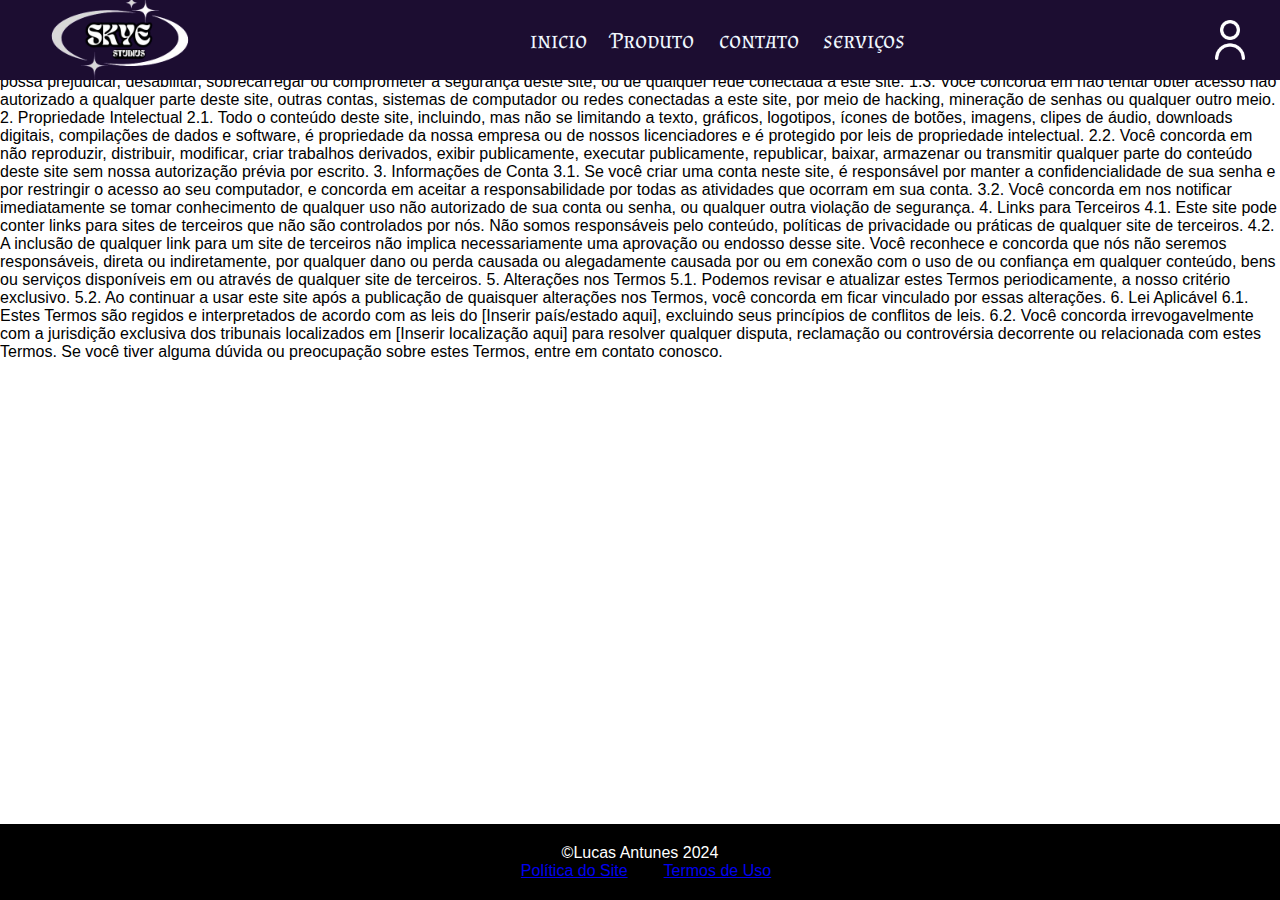
<file: termos-de-uso.html>
<!DOCTYPE html>
<html lang="pt-br">
<head>
    <meta charset="UTF-8">
    <meta name="viewport" content="width=device-width, initial-scale=1.0">
    <title>skye</title>
    <link rel="stylesheet" href="css/style.css">
    <link rel="shortcut icon" href="img/favicon-32x32.png" type="image/x-icon">
</head>
<body>
    <div class="menu">
        <div class="logo">
            <a href="index.html">
                <img src="img/SKYE-removebg-preview.png" alt="Logo do Site">
            </a>
        </div>
        <div class="links">
            <div class="links-inner">
                <a href="index.html">inicio</a>
                <a href="produtos.html">Produto</a>
                <a href="contatos.html">contato</a>
                <a href="servicos.html">serviços</a>
            </div>
        </div>
        <div class="login">
            <a href="login.html"><img src="img/login.png" alt="login"></a>
        </div>
    </div>
    <h1>Termos de Uso</h1>
    <p>Estes termos de uso ("Termos") regem o uso deste site. Ao acessar este site, você concorda com estes Termos. Se você não concorda com estes Termos, por favor, não use este site.

        1. Uso do Site
        
        1.1. Você concorda em usar este site apenas para fins legais e de acordo com estes Termos.
        
        1.2. Você concorda em não usar este site de qualquer forma que possa prejudicar, desabilitar, sobrecarregar ou comprometer a segurança deste site, ou de qualquer rede conectada a este site.
        
        1.3. Você concorda em não tentar obter acesso não autorizado a qualquer parte deste site, outras contas, sistemas de computador ou redes conectadas a este site, por meio de hacking, mineração de senhas ou qualquer outro meio.
        
        2. Propriedade Intelectual
        
        2.1. Todo o conteúdo deste site, incluindo, mas não se limitando a texto, gráficos, logotipos, ícones de botões, imagens, clipes de áudio, downloads digitais, compilações de dados e software, é propriedade da nossa empresa ou de nossos licenciadores e é protegido por leis de propriedade intelectual.
        
        2.2. Você concorda em não reproduzir, distribuir, modificar, criar trabalhos derivados, exibir publicamente, executar publicamente, republicar, baixar, armazenar ou transmitir qualquer parte do conteúdo deste site sem nossa autorização prévia por escrito.
        
        3. Informações de Conta
        
        3.1. Se você criar uma conta neste site, é responsável por manter a confidencialidade de sua senha e por restringir o acesso ao seu computador, e concorda em aceitar a responsabilidade por todas as atividades que ocorram em sua conta.
        
        3.2. Você concorda em nos notificar imediatamente se tomar conhecimento de qualquer uso não autorizado de sua conta ou senha, ou qualquer outra violação de segurança.
        
        4. Links para Terceiros
        
        4.1. Este site pode conter links para sites de terceiros que não são controlados por nós. Não somos responsáveis pelo conteúdo, políticas de privacidade ou práticas de qualquer site de terceiros.
        
        4.2. A inclusão de qualquer link para um site de terceiros não implica necessariamente uma aprovação ou endosso desse site. Você reconhece e concorda que nós não seremos responsáveis, direta ou indiretamente, por qualquer dano ou perda causada ou alegadamente causada por ou em conexão com o uso de ou confiança em qualquer conteúdo, bens ou serviços disponíveis em ou através de qualquer site de terceiros.
        
        5. Alterações nos Termos
        
        5.1. Podemos revisar e atualizar estes Termos periodicamente, a nosso critério exclusivo.
        
        5.2. Ao continuar a usar este site após a publicação de quaisquer alterações nos Termos, você concorda em ficar vinculado por essas alterações.
        
        6. Lei Aplicável
        
        6.1. Estes Termos são regidos e interpretados de acordo com as leis do [Inserir país/estado aqui], excluindo seus princípios de conflitos de leis.
        
        6.2. Você concorda irrevogavelmente com a jurisdição exclusiva dos tribunais localizados em [Inserir localização aqui] para resolver qualquer disputa, reclamação ou controvérsia decorrente ou relacionada com estes Termos.
        
        Se você tiver alguma dúvida ou preocupação sobre estes Termos, entre em contato conosco.
    </p>
</body>
<div class="rodape">
    <footer>
        <p> &copy;Lucas Antunes 2024</p>
        <li><a href="politica-do-site.html">Política do Site</a><li></li><a href="termos-de-uso.html">Termos de Uso</a></li>
    </footer>
    </div>
</html>
</file>
<file: css/style.css>
@import url('https://fonts.googleapis.com/css2?family=Almendra+SC&family=Almendra:ital,wght@0,400;0,700;1,400;1,700&family=Sedgwick+Ave+Display&display=swap');
* {
    box-sizing: border-box;
    padding: 0;
    margin: 0;
}

.menu {
    position: fixed;
    display: flex;
    align-items: center;
    justify-content: space-between;
    width: 100%;
    height: 80px;
    padding: 20px;
    background-color: rgb(28,13,49);
    z-index: 999; /* Defina um valor alto para garantir que o menu fique acima de outros elementos */
}

footer {
    position: fixed;
    bottom: 0;
    width: 100%;
    padding: 20px;
    background-color: black;
    color: white;
    text-align: center;
}


.rodape li{
    display: inline-block;
    margin: 0 12px;
}


.logo {
    margin-right: auto;

}

.logo img {
    width: 200px;
}   
.logo:hover img {
    filter: drop-shadow(0px 0px 12px rgb(79, 0, 207)); /* Adicione o efeito de brilho desejado */
}

.links {
    display: flex;
    align-items: center;
    flex-grow: 1;
    justify-content: center;
    position: absolute;
    left: 530px;
}

.links a {
    font-size: 23px;
    color: aliceblue;
    text-decoration: none;
    margin-right: 20px;
    font-family: "Almendra SC", serif;
    font-weight: 400;
    font-style: normal;
    transition: color 0.3s ease, font-size 0.3s ease; /* Adiciona uma transição suave para a cor e tamanho da fonte */
}


.links a:last-child {
    margin-right: 0;
}

.links a:hover:not(:hover) {
    font-size: 23px; /* Mantém o tamanho original para links que não estão sendo passados por cima */
}

.links a:hover {
    color: rgb(132, 0, 255); /* Altere a cor como desejar */
    font-size: 26px; /* Aumenta o tamanho da fonte apenas para o link atual */
    filter: drop-shadow(0px 0px 12px rgb(92, 0, 179)); /* Adicione o efeito de brilho desejado */
}

    
.banner{
    position: absolute;
    left: 70px;
    top: 85px;
}

.container {
    position: fixed;
     /* Ajuste conforme necessário */
    right: 500px; /* Ajuste conforme necessário */
    width: 300px; /* Ajuste conforme necessário */
    padding: 20px;
    background-color: #f0f0f0fd;
    position: absolute;
    top: 320px;
}

.produto {
    display: flex;
    flex-direction: column;
    align-items: center;
    margin-bottom: 20px;
}

.produtonike img {
    width: 200px;
    height: auto;
}

.produto-info {
    text-align: center;
}

.botao {
    display: inline-block;
    padding: 10px 20px;
    background-color: #3d0572;
    color: white;
    text-decoration: none;
    border-radius: 5px;
}

.conteudo-site {
    position: relative;
    z-index: 1;
}
body, html {
    height: 100%;
    margin: 0;
    font-family: Arial, Helvetica, sans-serif;
}

#myVideo {
    position: fixed;
    right: 0;
    bottom: 0;
    min-width: 100%;
    min-height: 100%;
    z-index: -1;
}

.content {
    position: absolute;
    top: 50%;
    left: 50%;
    transform: translate(-50%, -50%);
    text-align: center;
    color: white;
}
.login img{
    height: 40px;
    width: auto;
    position: absolute;
    right: 30px;
    top: 20px;
}
.login:hover img {
    filter: drop-shadow(0px 0px 12px rgb(255, 255, 255)); /* Adicione o efeito de brilho desejado */
}
</file>
<file: css/contato.css>
.formulario{
    position: absolute;
    top: 120px;
    left: 40px;
  }
  .formulario h2{
    font-family: 'Trebuchet MS', 'Lucida Sans Unicode', 'Lucida Grande', 'Lucida Sans', Arial, sans-serif;
    color: #313131;
    position: absolute;
    top: -30px;
    left: 20px;

  }
  .formulario form{
    background-color: #ececec;
    padding: 20px;
    font-family: 'Franklin Gothic Medium', 'Arial Narrow', Arial, sans-serif;
    border-radius: 8px;
    box-shadow: 0px 0px 10px rgba(0, 0, 0, 0.1);
    width: 300px;
  }
  .formulario label{
    display: block;
    margin-bottom: 10px;
    color: #555;
  }
  .formulario input[type="text"],
  .formulario input[type="email"],
  .formulario input[type="reset"],
  .formulario textarea{
    width: calc(100% - 0px);
    padding: 10px;
    margin-bottom: 15px;
    border: 1px solid #ddd;
    border-radius: 4px;
  }
  .formulario input[type="submit"]{
    background-color: #4CAF50;
    color: white;
    padding: 10px 20px;
    border: none;
    border-radius: 4px;
    cursor: pointer;
    font-size: 16px;
    margin-bottom: 9px;
  }
  .formulario input[type="submit"]:hover{
    background-color: #378a3a;
  }
  .formulario input[type="reset"]{
    background-color: #dd4646;
    color: white;
    padding: 10px 20px;
    border: none;
    border-radius: 4px;
    cursor: pointer;
    font-size: 16px;
  }
  .formulario input[type="reset"]:hover{
    background-color: #b63333;
  }
.redes {
    font-size: 15px;
    font-family: system-ui, -apple-system, BlinkMacSystemFont, 'Segoe UI', Roboto, Oxygen, Ubuntu, Cantarell, 'Open Sans', 'Helvetica Neue', sans-serif;
    position: absolute;
    top: 260px;
    left: 390px;
    
}

.redes h2 {
    margin-bottom: 10px; /* Adiciona um espaçamento de 10 pixels abaixo de cada h2 dentro da classe .redes */
}

.mapa{
    position: absolute;
    top: 87px;
    left: 600px;
    border: 8px solid #575757;
    border-radius: 10px;
}

.limpar{
    display: flex;
    flex-direction: column;
}
.enviar{
    display: flex;
    flex-direction: column;
}
textarea{
    resize: none;
    font-family: Verdana, Geneva, Tahoma, sans-serif;
}
</file>
<file: css/detalhesserviço1.css>
.detalhes1 {
    padding: 10px; /* Adiciona um preenchimento interno de 10px */
    width: 500px; /* Define uma largura fixa para o "quadro" */
    word-wrap: break-word; /* Força a quebra de palavras longas */
    text-align: justify; /* Alinha o texto justificado */
    position: absolute;
    top: 200px;
    left: 70px;

}
.detalhes1 h2{
    color:#281349;
    font-family: 'Lucida Sans', 'Lucida Sans Regular', 'Lucida Grande', 'Lucida Sans Unicode', Geneva, Verdana, sans-serif;
    position: absolute;
    top: -80px;
    left: 170px;
}
.detalhes1 p{
    font-size: 23px;
    position: absolute;
}
.img{
    position: absolute;
    top: 120px;
    left: 600px;
}
.frente{color: #281349;
    font-family: 'Segoe UI', Tahoma, Geneva, Verdana, sans-serif;
    position:absolute;
    top: 90px;
    left: 740px;
}
.verso{
    color: #281349;
    font-family: 'Segoe UI', Tahoma, Geneva, Verdana, sans-serif;
    position:absolute;
    top: 90px;
    left: 1120px;
}
.btm-voltar{
    border-radius: 10px;
    padding: 6px;
    background-color: #b38af5;
    font-size: 20px;
    position: absolute;
    top: 140px;
    border: none;
    left: 10px;
}
.btm-voltar:hover{
    color: rgb(255, 255, 255);
    background-color:rgb(83, 83, 83);
}
</file>
<file: css/detalhesserviços2.css>
.detalhes1 {
    padding: 10px; /* Adiciona um preenchimento interno de 10px */
    width: 500px; /* Define uma largura fixa para o "quadro" */
    word-wrap: break-word; /* Força a quebra de palavras longas */
    text-align: justify; /* Alinha o texto justificado */
    position: absolute;
    top: 200px;
    left: 70px;

}
.detalhes1 h2{
    color:#281349;
    font-family: 'Lucida Sans', 'Lucida Sans Regular', 'Lucida Grande', 'Lucida Sans Unicode', Geneva, Verdana, sans-serif;
    position: absolute;
    top: -80px;
    left: 170px;
}
.detalhes1 p{
    font-size: 23px;
    position: absolute;
}
.img2{
    position: absolute;
    top: 120px;
    left: 600px;
}
.img3{
    position: absolute;
    top: 120px;
    left: 900px;
}
.btm-voltar{
    border-radius: 10px;
    padding: 6px;
    background-color: #b38af5;
    font-size: 20px;
    position: absolute;
    top: 140px;
    border: none;
    left: 10px;
}
.btm-voltar:hover{
    color: rgb(255, 255, 255);
    background-color:rgb(104, 104, 104);
}
.suporte{
    font-family: 'Trebuchet MS', 'Lucida Sans Unicode', 'Lucida Grande', 'Lucida Sans', Arial, sans-serif;
    position:absolute;
    top: 500px;
    left: 800px;
}
</file>
<file: css/login.css>
.login-container {
    background-color: #fff;
    padding: 20px;
    border-radius: 8px;
    box-shadow: 0px 0px 10px rgba(0, 0, 0, 0.1);
    width: 300px;
    position: absolute;
    top: 180px;
    left: 530px;
}

.login-container h2 {
    text-align: center;
    margin-bottom: 20px;
}

.form-group {
    margin-bottom: 15px;
}

label {
    display: block;
    margin-bottom: 5px;
}

input[type="text"],
input[type="password"] {
    width: calc(100% - 12px);
    padding: 8px;
    font-size: 16px;
    border: 1px solid #ddd;
    border-radius: 4px;
}

button {
    width: 100%;
    padding: 10px;
    font-size: 16px;
    background-color: #690e85;
    color: white;
    border: none;
    border-radius: 4px;
    cursor: pointer;
}

button:hover {
    background-color: #940094;
}

p {
    margin-top: 10px;
    text-align: center;
}

a {
    color: #cc00ff;
    text-decoration: none;
}

a:hover {
    text-decoration: underline;
}
body{
    background-image: url(../video/nike-login.gif);
}
</file>
<file: css/produtoadidas.css>
/* produtonike.css */

.produto-details {
    display: flex;
    align-items: center; /* Centraliza verticalmente os itens */
}

.produto-info {
    flex: 1; /* Ocupa todo o espaço disponível */
}

.produto-img {
    margin-right: 20px; /* Adiciona espaço entre a imagem e o texto */
    display: flex; /* Usando flexbox */
    justify-content: center; /* Centraliza horizontalmente */
    align-items: center; /* Centraliza verticalmente */
    max-width: 900px; /* Define a largura máxima da imagem */
    position: absolute;
    top: 100px; 
    left: 90px; 
}
.produto-img img{
    width:500px;
    height: auto;
}

.produto-info {
    border: 2px solid #333; /* Adiciona borda ao redor do texto */
    padding: 20px; /* Adiciona preenchimento interno ao redor do texto */
    max-width: 600px; /* Aumenta a largura máxima do quadrado */
    position: absolute;
    top: 250px;
    left: 900px; /* Centraliza horizontalmente */
    transform: translateX(-50%); /* Ajusta a posição para o centro */
    text-align: center; /* Centraliza o conteúdo */
}


.produto-info h2 {
    font-size: 18px; /* Tamanho da fonte para o título */
}

.produto-info p {
    font-size: 14px; /* Tamanho da fonte para o texto */
}

.comprar-btn {
    background-color: green; /* Cor de fundo verde */
    color: white; /* Cor do texto branco */
    padding: 8px 12px; /* Preenchimento interno do botão */
    border: none; /* Remove a borda */
    border-radius: 5px; /* Adiciona cantos arredondados */
    cursor: pointer; /* Mostra o cursor de ponteiro ao passar por cima */
    font-size: 14px; /* Tamanho da fonte */
    transition: background-color 0.3s; /* Adiciona uma transição suave para a mudança de cor de fundo */
    margin-top: 10px; /* Adiciona margem superior */
}
.comprar-btn:hover {
    background-color: #4ef549; /* Altera a cor de fundo */
    color: black;
}
/* arquivo.css */

/* arquivo.css */

.heart {
    background-color: white;
    color: rgba(221, 193, 193, 0.685);
    font-size: 45px;
    border: none;
    position: absolute;
    right: 390px;
    cursor: copy;
}

.heart.vermelho {
    color: red;
}

.heart:hover {
    color: rgba(255, 0, 0, 0.5); /* Vermelho claro */
}

.preço{
    position: absolute;
    left: 160px;
    color: #F84F19;
    font-family: 'Franklin Gothic Medium', 'Arial Narrow', Arial, sans-serif;
}
.titulo{
    position: absolute;
    top: 130px;
    left: 660px;
    font-family: 'Franklin Gothic Medium', 'Arial Narrow', Arial, sans-serif;
}
.bt-trocacor{
    position: absolute;
    top: 180px;
    left: 665px;
}
</file>
<file: css/produtonike.css>
/* produtonike.css */

.produto-details {
    display: flex;
    align-items: center; /* Centraliza verticalmente os itens */
}

.produto-info {
    flex: 1; /* Ocupa todo o espaço disponível */
}

.produto-img {
    margin-right: 20px; /* Adiciona espaço entre a imagem e o texto */
    display: flex; /* Usando flexbox */
    justify-content: center; /* Centraliza horizontalmente */
    align-items: center; /* Centraliza verticalmente */
    max-width: 500px; /* Define a largura máxima da imagem */
    position: absolute;
    top: 100px; 
    left: 80px;  
}

.produto-info {
    border: 2px solid #333; /* Adiciona borda ao redor do texto */
    padding: 20px; /* Adiciona preenchimento interno ao redor do texto */
    max-width: 600px; /* Aumenta a largura máxima do quadrado */
    position: absolute;
    top: 250px;
    left: 900px; /* Centraliza horizontalmente */
    transform: translateX(-50%); /* Ajusta a posição para o centro */
    text-align: center; /* Centraliza o conteúdo */
}


.produto-info h2 {
    font-size: 18px; /* Tamanho da fonte para o título */
}

.produto-info p {
    font-size: 14px; /* Tamanho da fonte para o texto */
}

.comprar-btn {
    background-color: green; /* Cor de fundo verde */
    color: white; /* Cor do texto branco */
    padding: 10px 15px; /* Preenchimento interno do botão */
    border: none; /* Remove a borda */
    border-radius: 5px; /* Adiciona cantos arredondados */
    cursor: pointer; /* Mostra o cursor de ponteiro ao passar por cima */
    font-size: 14px; /* Tamanho da fonte */
    transition: background-color 0.3s; /* Adiciona uma transição suave para a mudança de cor de fundo */
    margin-top: 10px; /* Adiciona margem superior */
}
.comprar-btn:hover {
    background-color: #4ef549; /* Altera a cor de fundo */
    color: black;
}
.heart {
    background-color: white;
    color: rgba(221, 193, 193, 0.685);
    font-size: 45px;
    border: none;
    position: absolute;
    right: 390px;
    cursor: copy;
}

.heart.vermelho {
    color: red;
}

.heart:hover {
    color: rgba(255, 0, 0, 0.5); /* Vermelho claro */
}
.preço{
    position: absolute;
    left: 160px;
    color: #F84F19;
    font-family: 'Franklin Gothic Medium', 'Arial Narrow', Arial, sans-serif;
}
.titulo{
    position: absolute;
    top: 130px;
    left: 660px;
    font-family: 'Franklin Gothic Medium', 'Arial Narrow', Arial, sans-serif;
}
.flip-container {
    perspective: 1000px;
    cursor: pointer;
    transition: transform 0.5s ease;
    transform-style: preserve-3d;
    position: absolute;
    top: 100px;
    right: 940px;
    width: 300px;
    height: 500px;
    overflow: hidden; /* Adicionado para esconder conteúdo que extrapola durante a escala */
}

.flip-container:hover {
    transform: scale(1.1);
    filter: drop-shadow(0px 0px 12px rgb(75, 75, 75)); /* Adicione o efeito de brilho desejado */
}

.flipper {
    position: relative;
    width: 100%;
    height: 100%;
    transition: transform 0.6s ease;
    transform-style: preserve-3d;
}

.front, .back {
    position: absolute;
    width: 100%;
    height: 100%;
    backface-visibility: hidden;
    transition: transform 0.6s ease;
}

.front {
    z-index: 2;
    transform: rotateY(0deg);
}

.back {
    transform: rotateY(180deg);
}
</file>
<file: css/produtonike2.css>
/* produtonike.css */

.produto-details {
    display: flex;
    align-items: center; /* Centraliza verticalmente os itens */
}

.produto-info {
    flex: 1; /* Ocupa todo o espaço disponível */
}

.produto-img {
    margin-right: 20px; /* Adiciona espaço entre a imagem e o texto */
    display: flex; /* Usando flexbox */
    justify-content: center; /* Centraliza horizontalmente */
    align-items: center; /* Centraliza verticalmente */
    max-width: 900px; /* Define a largura máxima da imagem */
    position: absolute;
    top: 120px; 
    left: 90px; 
}
.produto-img img{
    width:540px;
    height: auto;
}

.produto-info {
    border: 2px solid #333; /* Adiciona borda ao redor do texto */
    padding: 20px; /* Adiciona preenchimento interno ao redor do texto */
    max-width: 600px; /* Aumenta a largura máxima do quadrado */
    position: absolute;
    top: 250px;
    left: 900px; /* Centraliza horizontalmente */
    transform: translateX(-50%); /* Ajusta a posição para o centro */
    text-align: center; /* Centraliza o conteúdo */
}


.produto-info h2 {
    font-size: 18px; /* Tamanho da fonte para o título */
}

.produto-info p {
    font-size: 14px; /* Tamanho da fonte para o texto */
}

.comprar-btn {
    background-color: green; /* Cor de fundo verde */
    color: white; /* Cor do texto branco */
    padding: 8px 12px; /* Preenchimento interno do botão */
    border: none; /* Remove a borda */
    border-radius: 5px; /* Adiciona cantos arredondados */
    cursor: pointer; /* Mostra o cursor de ponteiro ao passar por cima */
    font-size: 14px; /* Tamanho da fonte */
    transition: background-color 0.3s; /* Adiciona uma transição suave para a mudança de cor de fundo */
    margin-top: 10px; /* Adiciona margem superior */
}
.comprar-btn:hover {
    background-color: #4ef549; /* Altera a cor de fundo */
    color: black;
}
.heart {
    background-color: white;
    color: rgba(221, 193, 193, 0.685);
    font-size: 45px;
    border: none;
    position: absolute;
    right: 390px;
    cursor: copy;
}

.heart.vermelho {
    color: red;
}

.heart:hover {
    color: rgba(255, 0, 0, 0.5); /* Vermelho claro */
}

.bt-trocacor{
    position: absolute;
    top: 180px;
    left: 665px;
}
.preço{
    position: absolute;
    left: 160px;
    color: #F84F19;
    font-family: 'Franklin Gothic Medium', 'Arial Narrow', Arial, sans-serif;
}
.titulo{
    position: absolute;
    top: 130px;
    left: 660px;
    font-family: 'Franklin Gothic Medium', 'Arial Narrow', Arial, sans-serif;
}
</file>
<file: css/produto.css>
.painel {
    position: fixed;
     /* Ajuste conforme necessário */
    right: 500px; /* Ajuste conforme necessário */
    width: 300px; /* Ajuste conforme necessário */
    padding: 20px;
    background-color: #f0f0f0;
    position: absolute;
    top: 110px;
    box-shadow: 0px 0px 10px rgba(0, 0, 0, 0.1); /* Adicionando sombra */
}
h2{
    font-family: 'Franklin Gothic Medium', 'Arial Narrow', Arial, sans-serif                                                                                                                                                                                                                                                ;
}

.produto1 {
    display: flex;
    flex-direction: column;
    align-items: center;
    margin-bottom: 20px;
}

.produtonike1 img {
    width: 200px;
    height: auto;
    box-shadow: 0px 0px 10px rgba(0, 0, 0, 0.1); /* Adicionando sombra */
}

.produto-info {
    text-align: center;
}

.botao {
    display: inline-block;
    padding: 10px 20px;
    background-color: #3d0572;
    color: white;
    text-decoration: none;
    border-radius: 5px;
}
.painel2 {
    position: fixed;
     /* Ajuste conforme necessário */
    right: 500px; /* Ajuste conforme necessário */
    width: 300px; /* Ajuste conforme necessário */
    padding: 20px;
    background-color: #f0f0f0;
    position: absolute;
    top: 110px;
    left: 150px;
    box-shadow: 0px 0px 10px rgba(0, 0, 0, 0.1); /* Adicionando sombra */
}

.produto2 {
    display: flex;
    flex-direction: column;
    align-items: center;
    margin-bottom: 20px;
}

.produtonike2 img {
    width: 200px;
    height: auto;
    box-shadow: 0px 0px 10px rgba(0, 0, 0, 0.1); /* Adicionando sombra */
}

.produto-info {
    text-align: center;
}

.botao {
    display: inline-block;
    padding: 10px 20px;
    background-color: #3d0572;
    color: white;
    text-decoration: none;
    border-radius: 5px;
}
.painel3 {
    position: fixed;
     /* Ajuste conforme necessário */
    right: 500px; /* Ajuste conforme necessário */
    width: 300px; /* Ajuste conforme necessário */
    padding: 20px;
    background-color: #f0f0f0;
    position: absolute;
    top: 110px;
    right: 120px;
    box-shadow: 0px 0px 10px rgba(0, 0, 0, 0.1); /* Adicionando sombra */
}

.produto3 {
    display: flex;
    flex-direction: column;
    align-items: center;
    margin-bottom: 20px;
}

.produtonike3 img {
    width: 200px;
    height: auto;
    box-shadow: 0px 0px 10px rgba(0, 0, 0, 0.1); /* Adicionando sombra */
}

.produto-info {
    text-align: center;
}

.botao {
    display: inline-block;
    padding: 10px 20px;
    background-color: #3d0572;
    color: white;
    text-decoration: none;
    border-radius: 5px;
}
</file>
<file: css/servicos.css>
.texto1 {
    padding: 10px; /* Adiciona um preenchimento interno de 10px */
    width: 500px; /* Define uma largura fixa para o "quadro" */
    word-wrap: break-word; /* Força a quebra de palavras longas */
    text-align: justify; /* Alinha o texto justificado */
    position: absolute;
    top: 200px;
    left: 110px;

}
.texto1 h2{
    color:#281349;
    font-family: 'Lucida Sans', 'Lucida Sans Regular', 'Lucida Grande', 'Lucida Sans Unicode', Geneva, Verdana, sans-serif;
    position: absolute;
    top: -80px;
    left: 170px;
}
.texto1 p{
    font-size: 23px;
    position: absolute;
}
.detalhes1{
    position: absolute;
    top: 430px;
    left: 320px;
    font-size:80px;
}
.detalhes1 {
    background-color: #592CA4; /* Cor de fundo verde */
    color: white; /* Cor do texto branco */
    padding: 10px 15px; /* Preenchimento interno do botão */
    border: none; /* Remove a borda */
    border-radius: 19px; /* Adiciona cantos arredondados */
    cursor: pointer; /* Mostra o cursor de ponteiro ao passar por cima */
    font-size: 20px; /* Tamanho da fonte */
    transition: background-color 0.3s; /* Adiciona uma transição suave para a mudança de cor de fundo */
    margin-top: 10px; /* Adiciona margem superior */
}
.detalhes1:hover {
    background-color: #2d0b63; /* Altera a cor de fundo */
    color: rgb(255, 255, 255);
}
.texto2 {
    padding: 10px; /* Adiciona um preenchimento interno de 10px */
    width: 500px; /* Define uma largura fixa para o "quadro" */
    word-wrap: break-word; /* Força a quebra de palavras longas */
    text-align: justify; /* Alinha o texto justificado */
    position: absolute;
    top: 200px;
    left: 790px;

}
.texto2 h2{
    color:#281349;
    font-family: 'Lucida Sans', 'Lucida Sans Regular', 'Lucida Grande', 'Lucida Sans Unicode', Geneva, Verdana, sans-serif;
    position: absolute;
    top: -80px;
    left: 170px;
}
.texto2 p{
    font-size: 23px;
    position: absolute;
}

.detalhes2 {
    position: absolute;
    top: 430px;
    left: 999px;
    font-size:80px;
    background-color: #592CA4; /* Cor de fundo verde */
    color: white; /* Cor do texto branco */
    padding: 10px 15px; /* Preenchimento interno do botão */
    border: none; /* Remove a borda */
    border-radius: 19px; /* Adiciona cantos arredondados */
    cursor: pointer; /* Mostra o cursor de ponteiro ao passar por cima */
    font-size: 20px; /* Tamanho da fonte */
    transition: background-color 0.3s; /* Adiciona uma transição suave para a mudança de cor de fundo */
    margin-top: 10px; /* Adiciona margem superior */
}
.detalhes2:hover {
    background-color: #2d0b63; /* Altera a cor de fundo */
    color: rgb(255, 255, 255);
}
</file>
